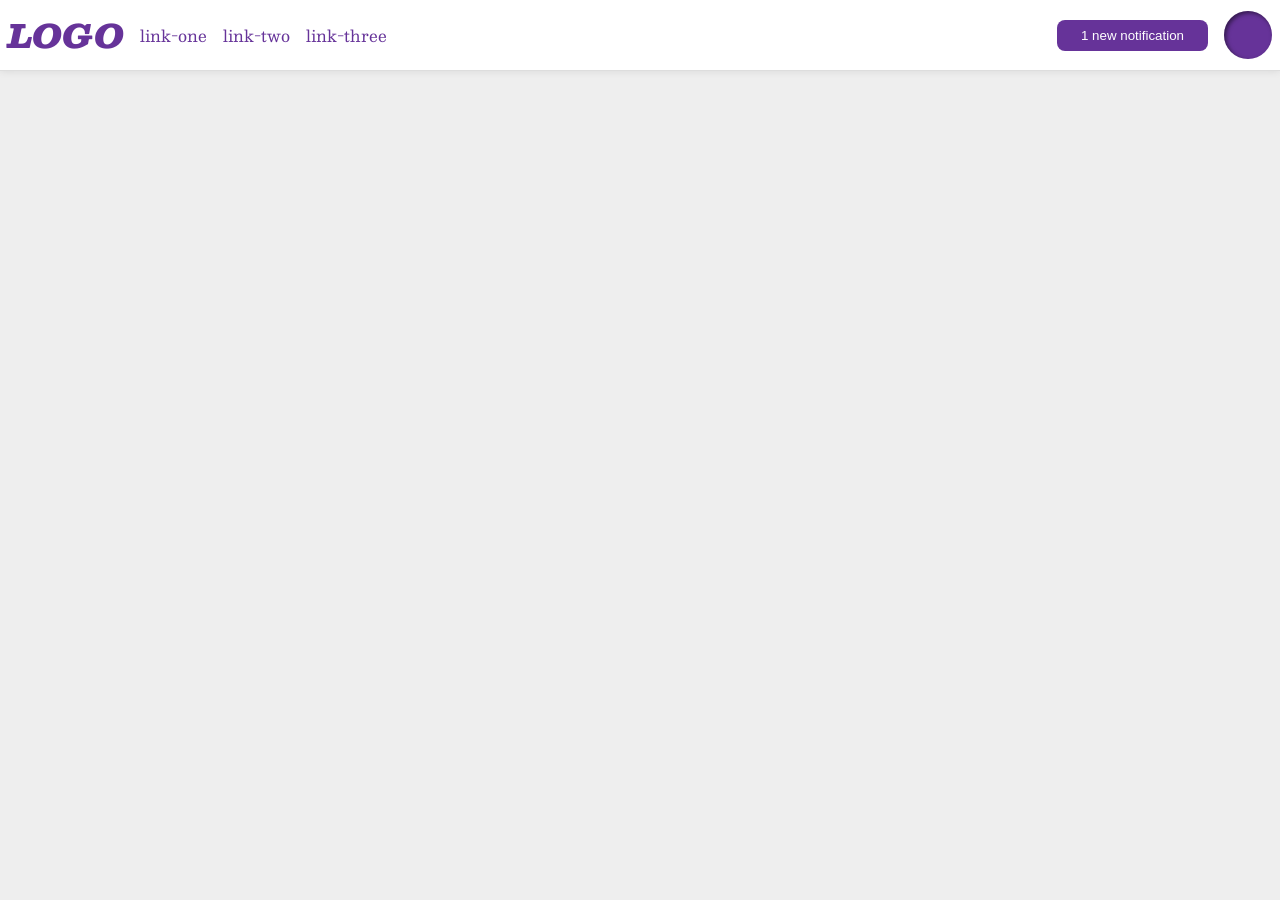
<file: foundations/flex/03-flex-header-2/index.html>
<!DOCTYPE html>
<html lang="en">

<head>
  <meta charset="UTF-8">
  <meta http-equiv="X-UA-Compatible" content="IE=edge">
  <meta name="viewport" content="width=device-width, initial-scale=1.0">
  <title>Flex Header 2</title>
  <link rel="stylesheet" href="style.css">
</head>

<body>
  <div class="header">
    <div class="header-left">
      <div class="logo">
        LOGO
      </div>
      <ul class="links">
        <li><a href="https://google.com">link-one</a></li>
        <li><a href="https://google.com">link-two</a></li>
        <li><a href="https://google.com">link-three</a></li>
      </ul>
    </div>
    <div class="header-right">
      <button class="notifications">
        1 new notification
      </button>
      <div class="profile-image"></div>
    </div>
  </div>
</body>

</html>
</file>
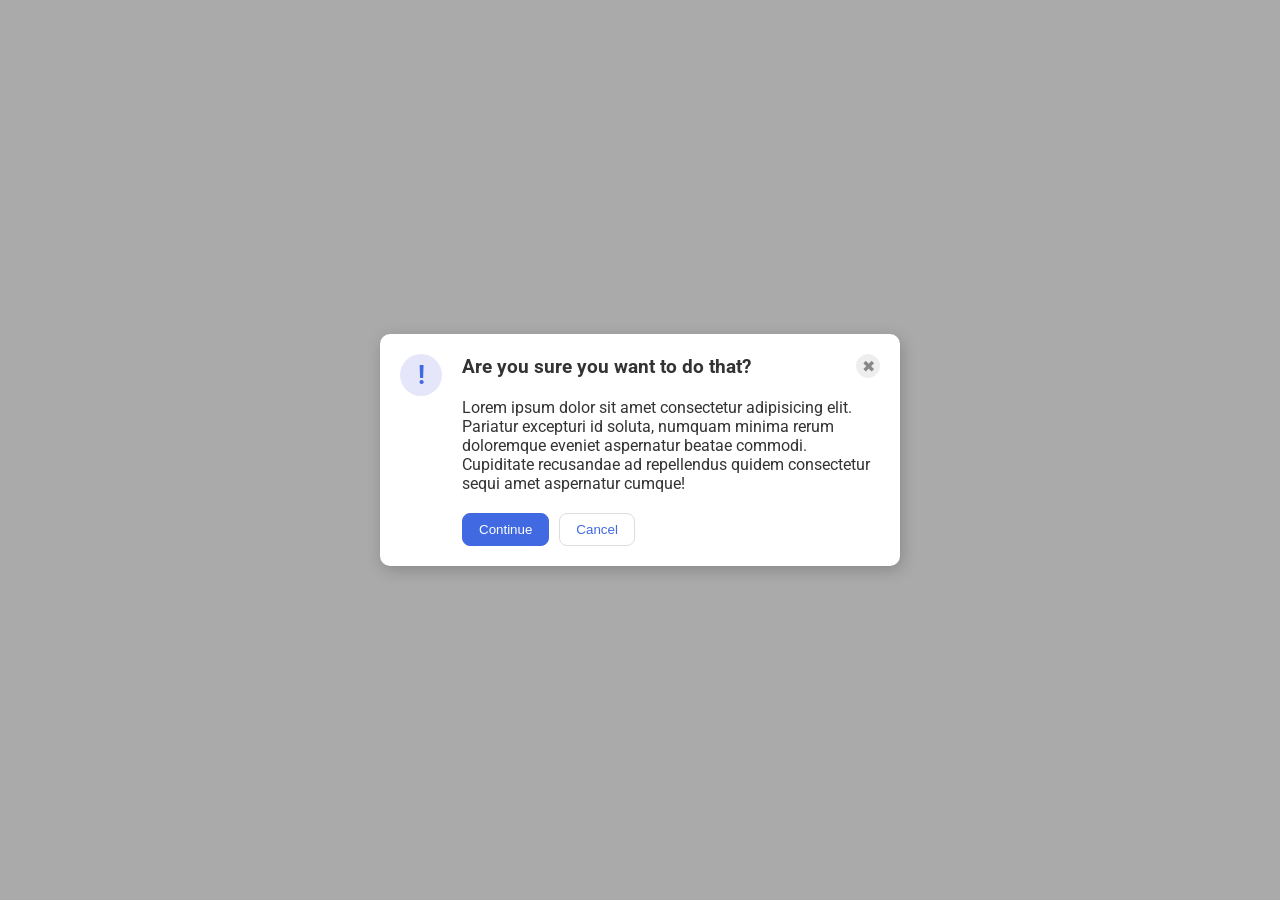
<file: foundations/flex/05-flex-modal/index.html>
<!DOCTYPE html>
<html lang="en">

<head>
  <meta charset="UTF-8">
  <meta http-equiv="X-UA-Compatible" content="IE=edge">
  <meta name="viewport" content="width=device-width, initial-scale=1.0">
  <link rel="stylesheet" href="style.css">
  <title>Modal</title>
</head>

<body>
  <div class="modal">
    <div class="icon">!</div>
    <div class="content">
      <div class="top">
        <div class="header">Are you sure you want to do that?</div>
        <button class="close-button">✖</button>
      </div>
      <div class="text">Lorem ipsum dolor sit amet consectetur adipisicing elit. Pariatur excepturi id soluta, numquam
        minima rerum doloremque eveniet aspernatur beatae commodi. Cupiditate recusandae ad repellendus quidem
        consectetur sequi amet aspernatur cumque!</div>
      <div class="bottom">
        <button class="continue">Continue</button>
        <button class="cancel">Cancel</button>
      </div>
    </div>
  </div>
</body>

</html>
</file>
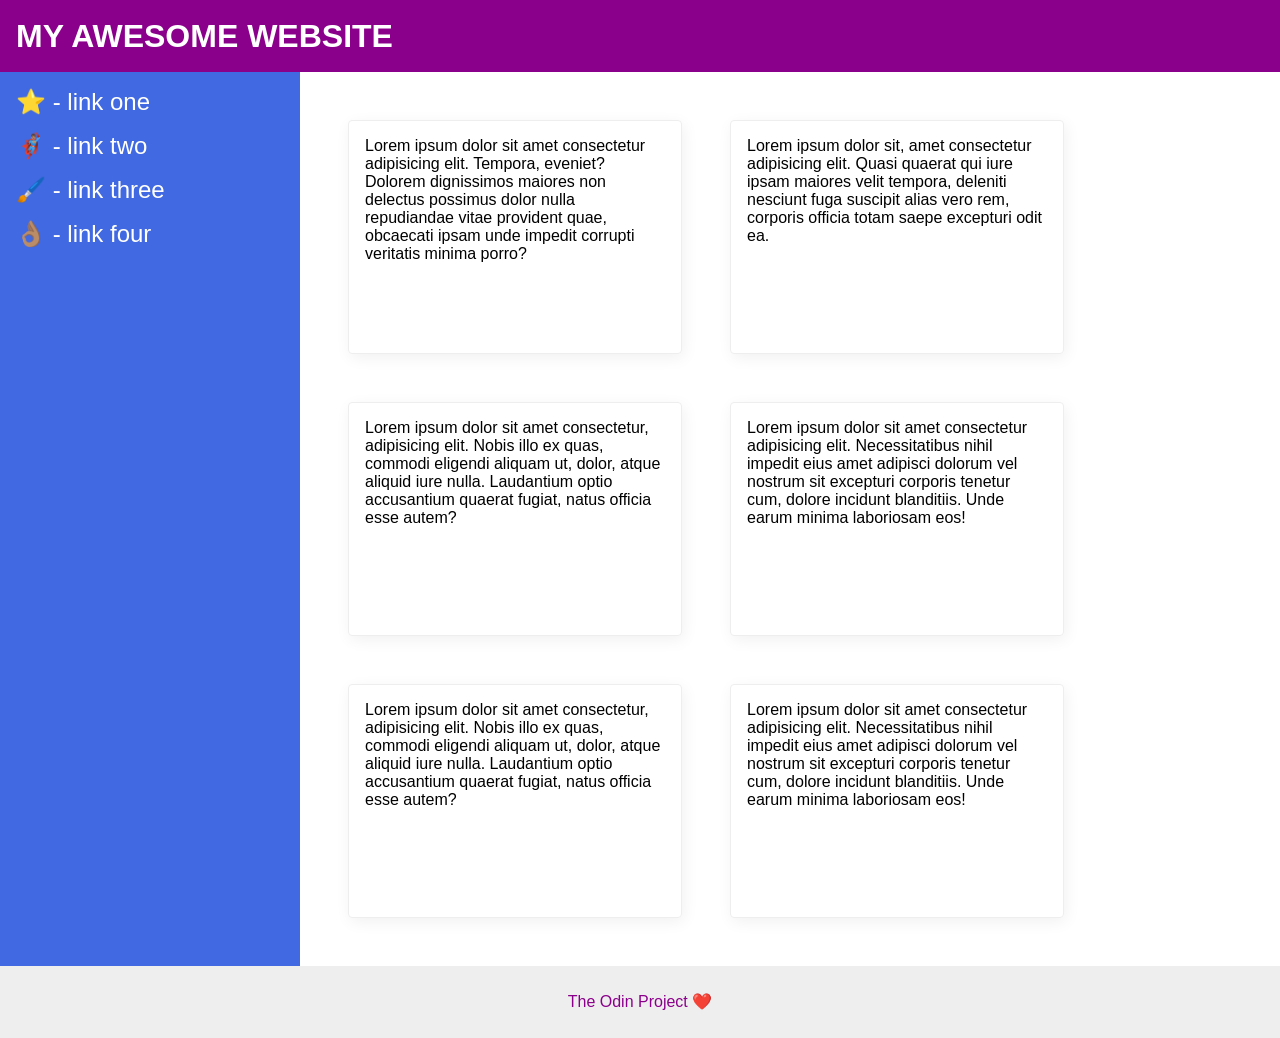
<file: foundations/flex/07-flex-layout-2/index.html>
<!DOCTYPE html>
<html lang="en">

<head>
  <meta charset="UTF-8">
  <meta http-equiv="X-UA-Compatible" content="IE=edge">
  <meta name="viewport" content="width=device-width, initial-scale=1.0">
  <title>The Holy Grail</title>
  <link rel="stylesheet" href="style.css">
</head>

<body>
  <div class="header">
    MY AWESOME WEBSITE
  </div>
  <div class="main">
    <div class="sidebar">
      <ul>
        <li><a href="#">⭐ - link one</a></li>
        <li><a href="#">🦸🏽‍♂️ - link two</a></li>
        <li><a href="#">🖌️ - link three</a></li>
        <li><a href="#">👌🏽 - link four</a></li>
      </ul>
    </div>
    <div class="content">
      <div class="card">Lorem ipsum dolor sit amet consectetur adipisicing elit. Tempora, eveniet? Dolorem dignissimos
        maiores non delectus possimus dolor nulla repudiandae vitae provident quae, obcaecati ipsam unde impedit
        corrupti
        veritatis minima porro?</div>
      <div class="card">Lorem ipsum dolor sit, amet consectetur adipisicing elit. Quasi quaerat qui iure ipsam maiores
        velit tempora, deleniti nesciunt fuga suscipit alias vero rem, corporis officia totam saepe excepturi odit ea.
      </div>
      <div class="card">Lorem ipsum dolor sit amet consectetur, adipisicing elit. Nobis illo ex quas, commodi eligendi
        aliquam ut, dolor, atque aliquid iure nulla. Laudantium optio accusantium quaerat fugiat, natus officia esse
        autem?</div>
      <div class="card">Lorem ipsum dolor sit amet consectetur adipisicing elit. Necessitatibus nihil impedit eius amet
        adipisci dolorum vel nostrum sit excepturi corporis tenetur cum, dolore incidunt blanditiis. Unde earum minima
        laboriosam eos!</div>
      <div class="card">Lorem ipsum dolor sit amet consectetur, adipisicing elit. Nobis illo ex quas, commodi eligendi
        aliquam ut, dolor, atque aliquid iure nulla. Laudantium optio accusantium quaerat fugiat, natus officia esse
        autem?</div>
      <div class="card">Lorem ipsum dolor sit amet consectetur adipisicing elit. Necessitatibus nihil impedit eius amet
        adipisci dolorum vel nostrum sit excepturi corporis tenetur cum, dolore incidunt blanditiis. Unde earum minima
        laboriosam eos!</div>
    </div>
  </div>
  <div class="footer">
    The Odin Project ❤️
  </div>
</body>

</html>
</file>
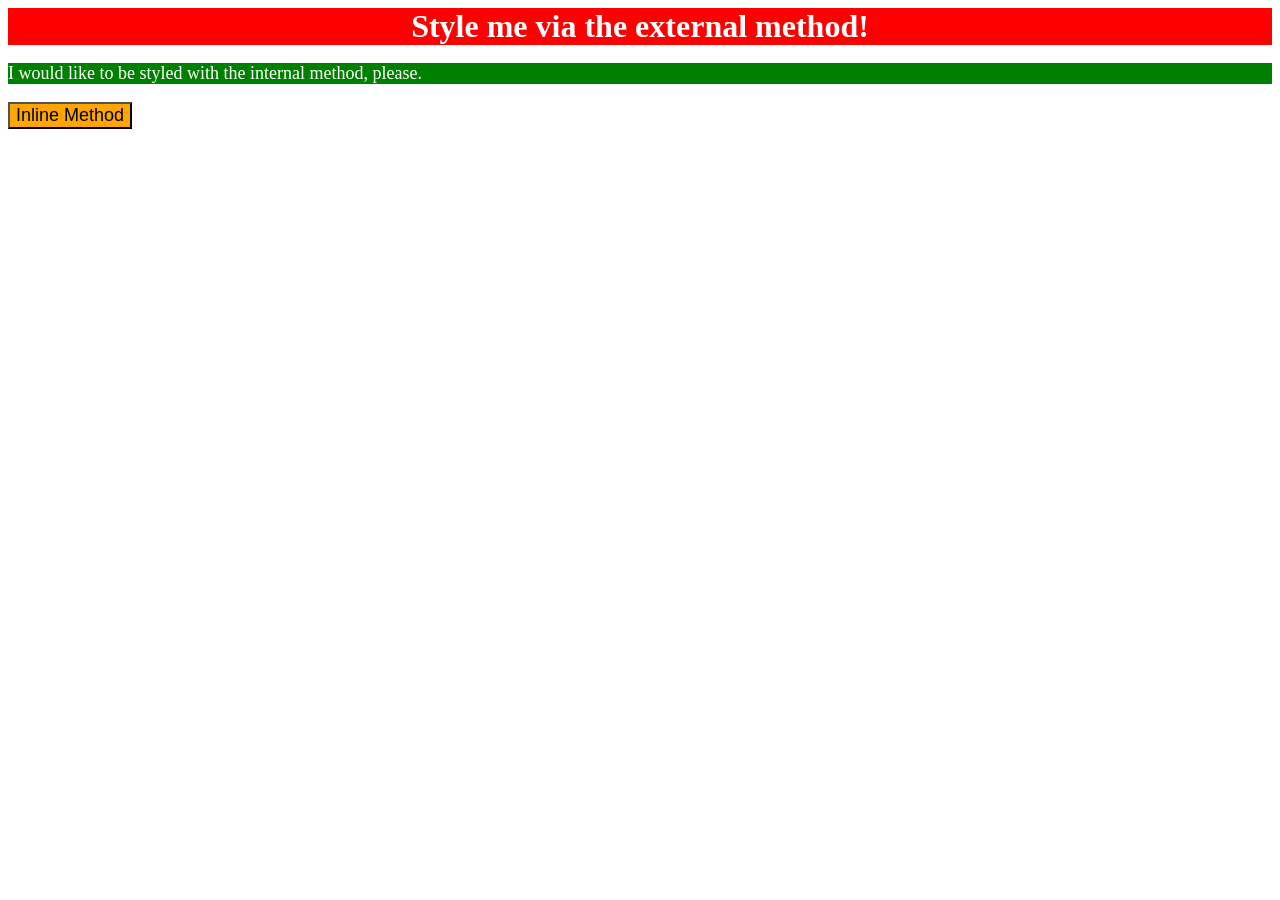
<file: foundations/intro-to-css/01-css-methods/index.html>
<!DOCTYPE html>
<html lang="en">
  <head>
    <meta charset="UTF-8">
    <meta http-equiv="X-UA-Compatible" content="IE=edge">
    <meta name="viewport" content="width=device-width, initial-scale=1.0">
    <title>Methods for Adding CSS</title>
    <link rel="stylesheet" href="styles.css">
    <style>
      p {
        background-color: green;
        color: white;
        font-size: 18px;
      }
    </style>
  </head>
  <body>
    <div>Style me via the external method!</div>
    <p>I would like to be styled with the internal method, please.</p>
    <button style="background-color: orange;font-size: 18px;">Inline Method</button>
  </body>
</html>
</file>
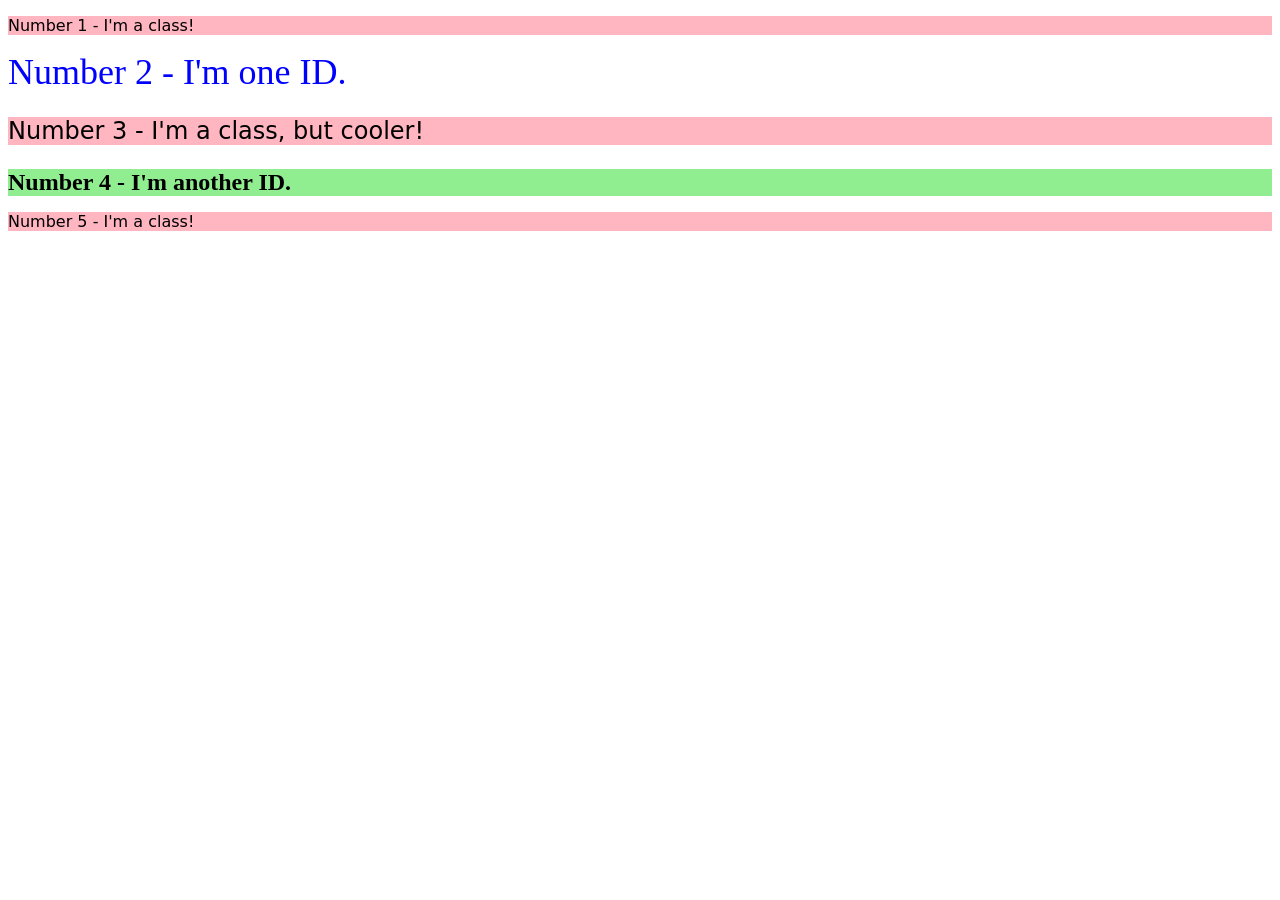
<file: foundations/intro-to-css/02-class-id-selectors/index.html>
<!DOCTYPE html>
<html lang="en">
  <head>
    <meta charset="UTF-8">
    <meta http-equiv="X-UA-Compatible" content="IE=edge">
    <meta name="viewport" content="width=device-width, initial-scale=1.0">
    <title>Class and ID Selectors</title>
    <link rel="stylesheet" href="style.css">
  </head>
  <body>
    <p class="odd">Number 1 - I'm a class!</p>
    <div id="second">Number 2 - I'm one ID.</div>
    <p class="odd cooler">Number 3 - I'm a class, but cooler!</p>
    <div id="fourth">Number 4 - I'm another ID.</div>
    <p class="odd">Number 5 - I'm a class!</p>
  </body>
</html>
</file>
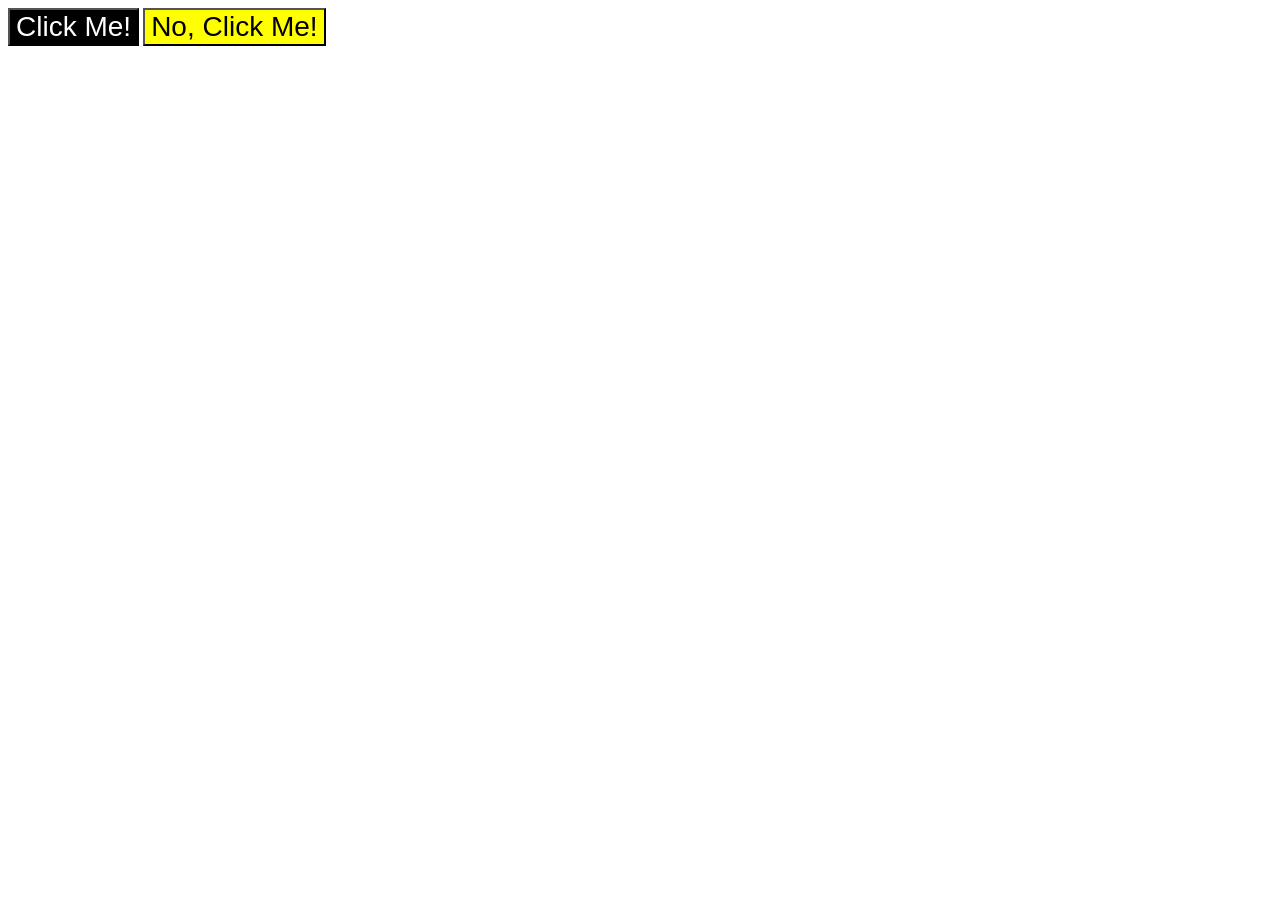
<file: foundations/intro-to-css/03-grouping-selectors/index.html>
<!DOCTYPE html>
<html lang="en">
  <head>
    <meta charset="UTF-8">
    <meta http-equiv="X-UA-Compatible" content="IE=edge">
    <meta name="viewport" content="width=device-width, initial-scale=1.0">
    <title>Grouping Selectors</title>
    <link rel="stylesheet" href="style.css">
  </head>
  <body>
    <button class="btn">Click Me!</button>
    <button class="no-btn">No, Click Me!</button>
  </body>
</html>
</file>
<file: foundations/flex/03-flex-header-2/style.css>
/* this is some magical font-importing.  
you'll learn about it later. */
@import url('https://fonts.googleapis.com/css2?family=Besley:ital,wght@0,400;1,900&display=swap');

body {
  margin: 0;
  background: #eee;
  font-family: Besley, serif;
}

.header {
  background: white;
  border-bottom: 1px solid #ddd;
  box-shadow: 0 0 8px rgba(0,0,0,.1);

  display: flex;
  justify-content: space-between;
  align-items: center;
  padding: 8px;
  gap: 8px;
}

.header-left, .header-right {
  display: flex;
  justify-content: center;
  align-items: center;
  gap: 16px;
}

.profile-image {
  background: rebeccapurple;
  box-shadow: inset 2px 2px 4px rgba(0,0,0,.5);
  border-radius: 50%;
  width: 48px;
  height: 48px;
}

.logo {
  color: rebeccapurple;
  font-size: 32px;
  font-weight: 900;
  font-style: italic;
}

button {
  border: none;
  border-radius: 8px;
  background: rebeccapurple;
  color: white;
  padding: 8px 24px;
}

a {
  /* this removes the line under our links */
  text-decoration: none;
  color: rebeccapurple;
}

ul {
  list-style-type: none;

  margin: 0;
  padding: 0;

  display: flex;
  justify-content: space-around;
  align-items: center;
  gap: 16px;
}
</file>
<file: foundations/flex/05-flex-modal/style.css>
@import url('https://fonts.googleapis.com/css2?family=Roboto:wght@400;700&display=swap');

html, body {
  height: 100%;
}

body {
  font-family: Roboto, sans-serif;
  margin: 0;
  background: #aaa;
  color: #333;
  /* I'll give you this one for free lol */
  display: flex;
  align-items: center;
  justify-content: center;
}

.modal {
  background: white;
  width: 480px;
  border-radius: 10px;
  box-shadow: 2px 4px 16px rgba(0,0,0,.2);

  display: flex;
  padding: 20px;
  gap: 20px;
}

.icon {
  color: royalblue;
  font-size: 26px;
  font-weight: 700;
  background: lavender;
  width: 42px;
  height: 42px;
  border-radius: 50%;
  display: flex;
  align-items: center;
  justify-content: center;

  flex-shrink: 0;
}

.content {
  display: flex;
  flex-direction: column;
  justify-content: space-between;
  align-items: stretch;
  gap: 20px;
}

.top {
  display: flex;
  justify-content: space-between;
  align-items: center;
}

.header {
  font-weight: bold;
  font-size: 1.2rem;
}

.bottom {
  display: flex;
  gap: 10px;
}

.close-button {
  background: #eee;
  border-radius: 50%;
  color: #888;
  font-weight: 400;
  font-size: 16px;
  height: 24px;
  width: 24px;
  display: flex;
  align-items: center;
  justify-content: center;
  border: 1px solid #eee;
  padding: 0;
}

button {
  cursor: pointer;
  padding: 8px 16px;
  border-radius: 8px;
}

button.continue {
  background: royalblue;
  border: 1px solid royalblue;
  color: white;
}

button.cancel {
  background: white;
  border: 1px solid #ddd;
  color: royalblue;
}
</file>
<file: foundations/flex/07-flex-layout-2/style.css>
body {
  font-family: -apple-system, BlinkMacSystemFont, 'Segoe UI', Roboto, Oxygen, Ubuntu, Cantarell, 'Open Sans', 'Helvetica Neue', sans-serif;
  margin: 0;
  min-height: 100vh;

  display: flex;
  flex-direction: column;
}

.header {
  height: 72px;
  background: darkmagenta;
  color: white;

  font-size: 32px;
  font-weight: 900;
  padding-left: 16px;
  line-height: 72px;
  
}

.footer {
  height: 72px;
  background: #eee;
  color: darkmagenta;

  line-height: 72px;
  text-align: center;
}

.sidebar {
  width: 300px;
  background: royalblue;
  box-sizing: border-box;

  flex: 0 0 auto;
}

.card {
  border: 1px solid #eee;
  box-shadow: 2px 4px 16px rgba(0,0,0,.06);
  border-radius: 4px;

  width: 300px;
  padding: 16px;
  height: 200px;
}

.main {
  flex: auto;
  display: flex;
}

.content {
  flex: 1 1 auto;

  display: flex;
  flex-wrap: wrap;
  padding: 48px;
  gap: 48px;
  /* justify-content: flex-start; */
  align-content: flex-start;

}

ul {
  /* outline: solid; */
  list-style: none;
  padding: 0;
  margin: 0;

  display: flex;
  flex-direction: column;
  align-items: flex-start;
  gap: 16px;
  padding: 16px;
}

a {
  /* outline: solid; */
  text-decoration: none;
  color: white;
  font-size: 24px;
}
</file>
<file: foundations/intro-to-css/01-css-methods/styles.css>
div {
    background-color: red;
    color: white;
    font-size: 32px;
    text-align: center;
    font-weight: bold;
}
</file>
<file: foundations/intro-to-css/02-class-id-selectors/style.css>
/* Add CSS Styling */
.odd {
    background-color: rgb(255, 182, 193);
    font-family: Verdana, "DejaVu Sans", sans-serif;
}

#second {
    color: #0000ff;
    font-size: 36px;
}

.odd.cooler {
    font-size: 24px;
}

#fourth {
    background-color: #90ee90;
    font-size: 24px;
    font-weight: bold;
}
</file>
<file: foundations/intro-to-css/03-grouping-selectors/style.css>
/* Add CSS Styling */

.btn, .no-btn {
    font-family: Helvetica, "Times New Roman", sans-serif;
    font-size: 28px;
}

.btn {
    background-color: black;
    color: white;
}

.no-btn {
    background-color: yellow;
}
</file>
